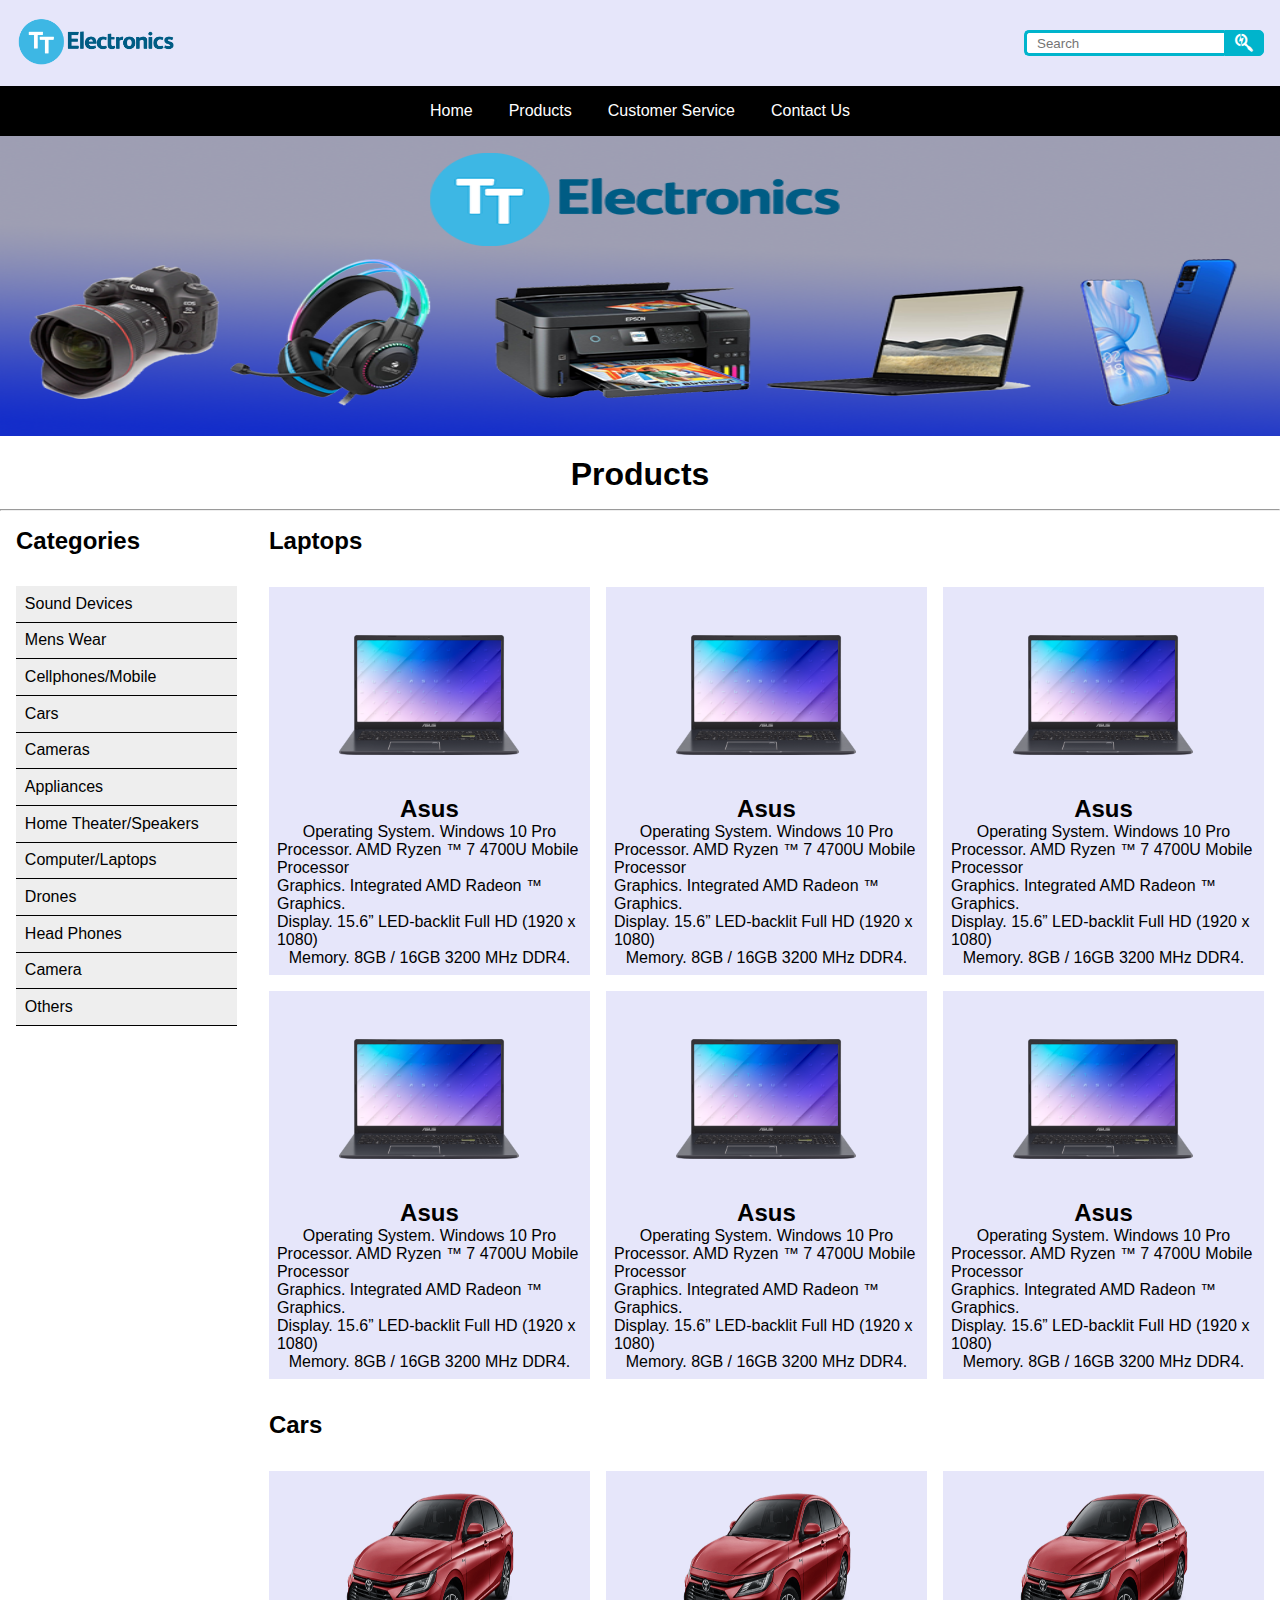
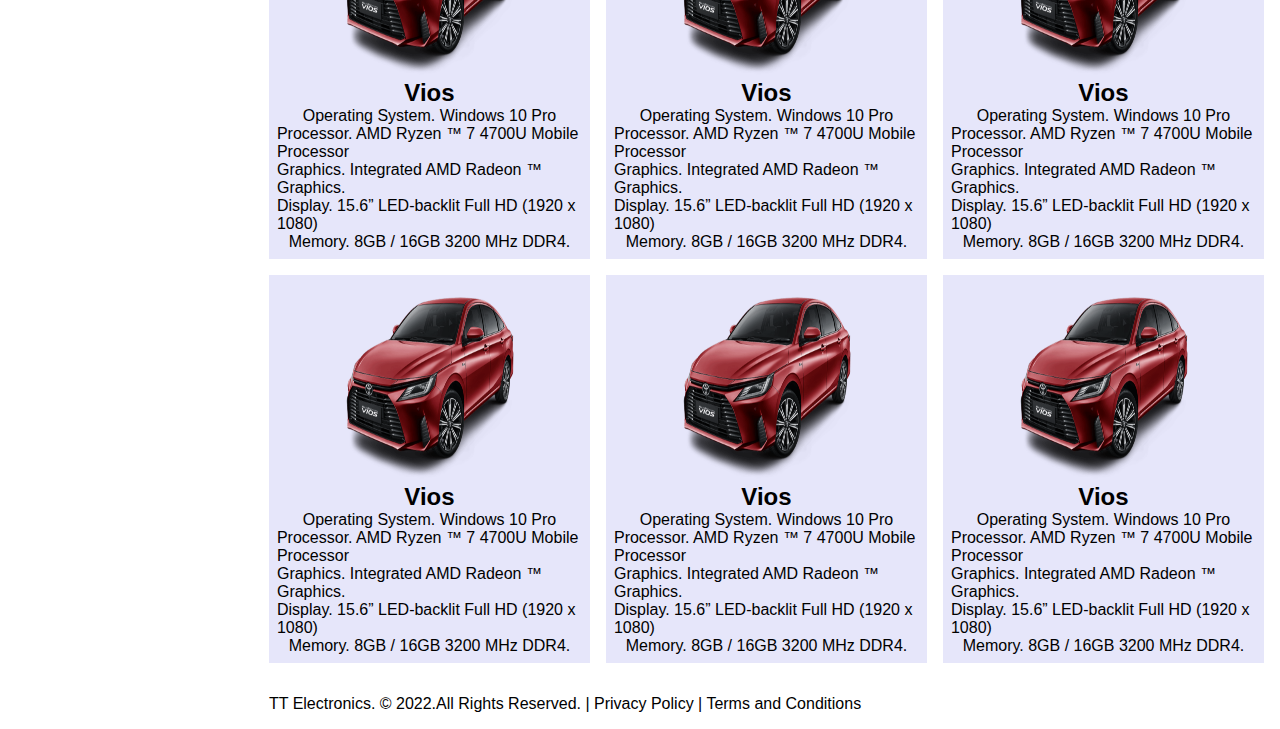
<file: index.html>
<!DOCTYPE html>
<html>
<head>
	<meta charset="utf-8">
	<meta name="viewport" content="width=device-width, initial-scale=1">
	<title>TT Electronics</title>
	<link rel="stylesheet" href="style.css">
	<link rel="stylesheet" href=https://cdnjs.cloudflare.com/ajax/libs/font-awesome/6.3.0/css/all.min.css>
</head>
<body>

	<header>
			<div>
				<img style="background-size: cover;" src="img/logo2.png" height="50px" width="auto">
			</div>

			<div class="header-button">
				<input type="text" class="searchterm" placeholder="Search">
				<button type="submit" class="searchbutton"><i class="fa-brands fa-searchengin"></i></button>
			</div>
	</header>
<! -- END OF HEADER --------------------------------------------@@@@@@@@@@@@@@@@@@@@@@@@@@@@@@@@@@@@@@@@@@@@>
		<nav class="nav-flex">
			<ul>
				<li><a href="#">Home</a></li>
				<li class="dropdown">
					<a href="#">Products</a>
					<div class="submenu">
						<ul>
							<li><a href="#laptop1">Laptop</a></li>
							<li><a href="#">Camera</a></li>
							<li><a href="#car-product">Cars</a></li>
							<li><a href="#">Clothes</a></li>
						</ul>
					</div>
				</li>
				<li><a href="#">Customer Service</a></li>
				<li><a href="contact.html">Contact Us</a></li>
			</ul>
		</nav>
<! -- END OF NAVBAR--------------------------------------------@@@@@@@@@@@@@@@@@@@@@@@@@@@@@@@@@@@@@@@@@@@@@@@>
	<main>
		<div class="banner-wrapper">
			<img class="banner" src="img/bg-4.png">
		</div>

		<section class="section-product">
			<h1 style="text-align: center; padding: 1rem 0px;">Products</h1><hr>
		</section>

		<section class="section-2">
			<div class="sidenav">
				<h2 style="margin-bottom: 31px;">Categories</h2>
				<ul class="subnav-list">
					<li><a href="#">Sound Devices</a></li>
					<li><a href="#">Mens Wear</a></li>
					<li><a href="#">Cellphones/Mobile</a></li>
					<li><a href="#">Cars</a></li>
					<li><a href="#">Cameras</a></li>
					<li><a href="#">Appliances</a></li>
					<li><a href="#">Home Theater/Speakers</a></li>
					<li><a href="#">Computer/Laptops</a></li>
					<li><a href="#">Drones</a></li>
					<li><a href="#">Head Phones</a></li>
					<li><a href="#">Camera</a></li>
					<li><a href="#">Others</a></li>
				</ul>
			</div>
<! -- END OF SIDEBAR--------------------------------------------@@@@@@@@@@@@@@@@@@@@@@@@@@@@@@@@@@@@@@@@@@@@@>
		<div class="wrapper-section">

			<h2 style="padding: 1rem;">Laptops</h2>
			
			<div id="laptop1" class="section-laptop">
				<div class="wrapper-laptop">
					<img src="img/asus.png">
					<h2>Asus</h2>
					<p>Operating System. Windows 10 Pro</p>
					<p>Processor. AMD Ryzen ™ 7 4700U Mobile Processor</p>
					<p>Graphics. Integrated AMD Radeon ™ Graphics.</p>
					<p>Display. 15.6” LED-backlit Full HD (1920 x 1080)</p>
					<p>Memory. 8GB / 16GB 3200 MHz DDR4.</p>
					<p></p>
				</div>
			
				<div class="wrapper-laptop">
					<img src="img/asus.png">
					<h2>Asus</h2>
					<p>Operating System. Windows 10 Pro</p>
					<p>Processor. AMD Ryzen ™ 7 4700U Mobile Processor</p>
					<p>Graphics. Integrated AMD Radeon ™ Graphics.</p>
					<p>Display. 15.6” LED-backlit Full HD (1920 x 1080)</p>
					<p>Memory. 8GB / 16GB 3200 MHz DDR4.</p>
					<p></p>
				</div>

				<div class="wrapper-laptop">
					<img src="img/asus.png">
					<h2>Asus</h2>
					<p>Operating System. Windows 10 Pro</p>
					<p>Processor. AMD Ryzen ™ 7 4700U Mobile Processor</p>
					<p>Graphics. Integrated AMD Radeon ™ Graphics.</p>
					<p>Display. 15.6” LED-backlit Full HD (1920 x 1080)</p>
					<p>Memory. 8GB / 16GB 3200 MHz DDR4.</p>
					<p></p>
				</div>

				<div class="wrapper-laptop">
					<img src="img/asus.png">
					<h2>Asus</h2>
					<p>Operating System. Windows 10 Pro</p>
					<p>Processor. AMD Ryzen ™ 7 4700U Mobile Processor</p>
					<p>Graphics. Integrated AMD Radeon ™ Graphics.</p>
					<p>Display. 15.6” LED-backlit Full HD (1920 x 1080)</p>
					<p>Memory. 8GB / 16GB 3200 MHz DDR4.</p>
					<p></p>
				</div>

				<div class="wrapper-laptop">
					<img src="img/asus.png">
					<h2>Asus</h2>
					<p>Operating System. Windows 10 Pro</p>
					<p>Processor. AMD Ryzen ™ 7 4700U Mobile Processor</p>
					<p>Graphics. Integrated AMD Radeon ™ Graphics.</p>
					<p>Display. 15.6” LED-backlit Full HD (1920 x 1080)</p>
					<p>Memory. 8GB / 16GB 3200 MHz DDR4.</p>
					<p></p>
				</div>

				<div class="wrapper-laptop">
					<img src="img/asus.png">
					<h2>Asus</h2>
					<p>Operating System. Windows 10 Pro</p>
					<p>Processor. AMD Ryzen ™ 7 4700U Mobile Processor</p>
					<p>Graphics. Integrated AMD Radeon ™ Graphics.</p>
					<p>Display. 15.6” LED-backlit Full HD (1920 x 1080)</p>
					<p>Memory. 8GB / 16GB 3200 MHz DDR4.</p>
					<p></p>
				</div>
			</div>
<! -- END OF 1ST SECTION--------------------------------------------@@@@@@@@@@@@@@@@@@@@@@@@@@@@@@@@@@@@@@@@>

			<section class="car">
				<h2 style="padding: 1rem;" class="title-car">Cars</h2>

			<div class="wrapper-car">

				<div class="wrapper-car2">
					<img src="img/Vios.png" height="200px" width ="200px">
					<h2>Vios</h2>
					<p>Operating System. Windows 10 Pro</p>
					<p>Processor. AMD Ryzen ™ 7 4700U Mobile Processor</p>
					<p>Graphics. Integrated AMD Radeon ™ Graphics.</p>
					<p>Display. 15.6” LED-backlit Full HD (1920 x 1080)</p>
					<p>Memory. 8GB / 16GB 3200 MHz DDR4.</p>
					<p></p>
				</div>

				<div class="wrapper-car2">
					<img src="img/Vios.png" height="200px" width ="200px">
					<h2>Vios</h2>
					<p>Operating System. Windows 10 Pro</p>
					<p>Processor. AMD Ryzen ™ 7 4700U Mobile Processor</p>
					<p>Graphics. Integrated AMD Radeon ™ Graphics.</p>
					<p>Display. 15.6” LED-backlit Full HD (1920 x 1080)</p>
					<p>Memory. 8GB / 16GB 3200 MHz DDR4.</p>
					<p></p>
				</div>

				<div class="wrapper-car2">
					<img src="img/Vios.png"  height="200px" width ="200px">
					<h2>Vios</h2>
					<p>Operating System. Windows 10 Pro</p>
					<p>Processor. AMD Ryzen ™ 7 4700U Mobile Processor</p>
					<p>Graphics. Integrated AMD Radeon ™ Graphics.</p>
					<p>Display. 15.6” LED-backlit Full HD (1920 x 1080)</p>
					<p>Memory. 8GB / 16GB 3200 MHz DDR4.</p>
					<p></p>
				</div>

				<div class="wrapper-car2">
					<img src="img/Vios.png" height="200px" width ="200px">
					<h2>Vios</h2>
					<p>Operating System. Windows 10 Pro</p>
					<p>Processor. AMD Ryzen ™ 7 4700U Mobile Processor</p>
					<p>Graphics. Integrated AMD Radeon ™ Graphics.</p>
					<p>Display. 15.6” LED-backlit Full HD (1920 x 1080)</p>
					<p>Memory. 8GB / 16GB 3200 MHz DDR4.</p>
					<p></p>
				</div>

				<div class="wrapper-car2">
					<img src="img/Vios.png" height="200px" width ="200px">
					<h2>Vios</h2>
					<p>Operating System. Windows 10 Pro</p>
					<p>Processor. AMD Ryzen ™ 7 4700U Mobile Processor</p>
					<p>Graphics. Integrated AMD Radeon ™ Graphics.</p>
					<p>Display. 15.6” LED-backlit Full HD (1920 x 1080)</p>
					<p>Memory. 8GB / 16GB 3200 MHz DDR4.</p>
					<p></p>
				</div>

				<div class="wrapper-car2">
					<img src="img/Vios.png" height="200px" width ="200px">
					<h2>Vios</h2>
					<p>Operating System. Windows 10 Pro</p>
					<p>Processor. AMD Ryzen ™ 7 4700U Mobile Processor</p>
					<p>Graphics. Integrated AMD Radeon ™ Graphics.</p>
					<p>Display. 15.6” LED-backlit Full HD (1920 x 1080)</p>
					<p>Memory. 8GB / 16GB 3200 MHz DDR4.</p>
					<p></p>
				</div>

			</div>
			</section>
			<footer>
				<p>TT Electronics. © 2022.All Rights Reserved. | Privacy Policy | Terms and Conditions</p>
			</footer>
		</section>
	</main>
</body>
</html>
</file>
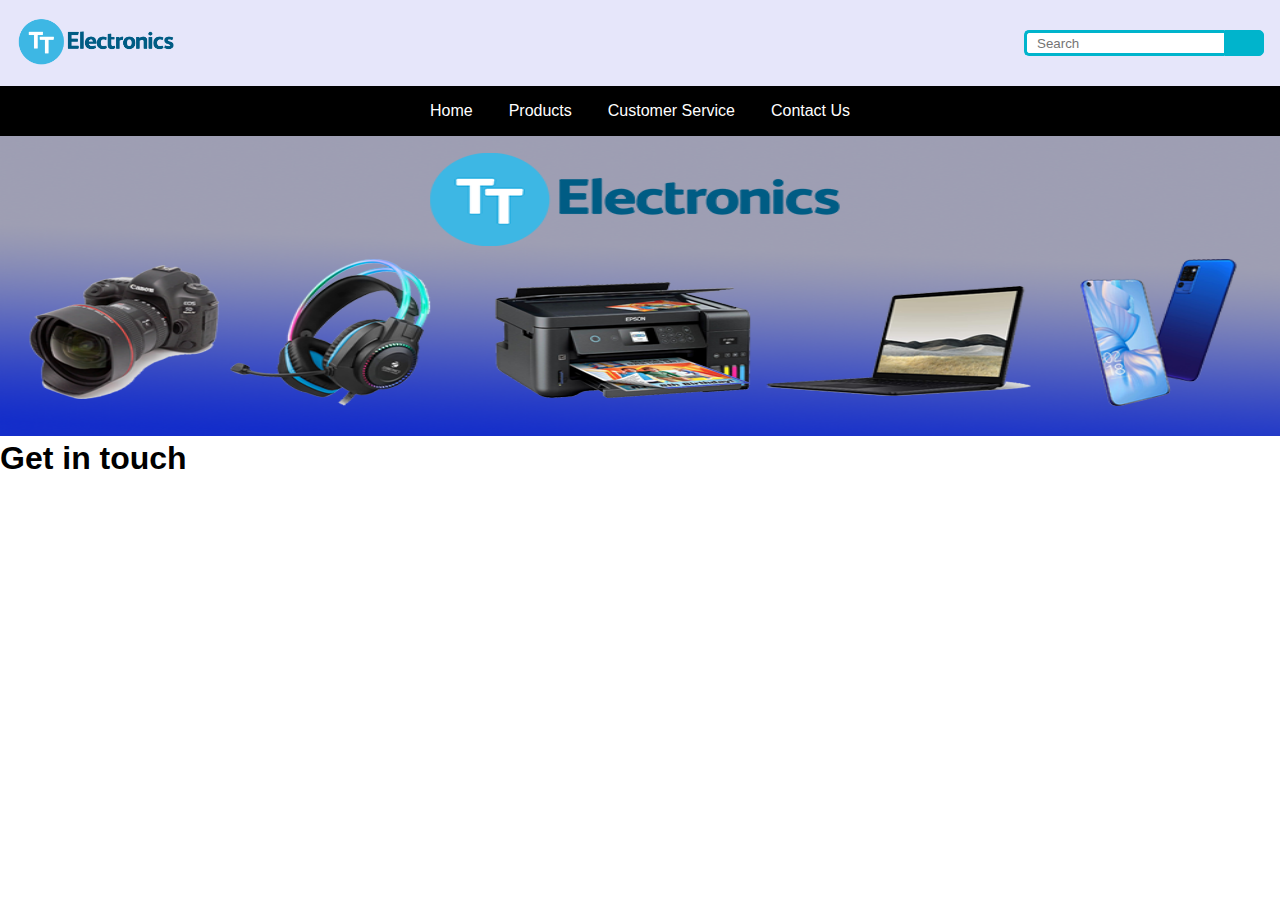
<file: contact.html>
<!DOCTYPE html>
<html>
<head>
	<meta charset="utf-8">
	<meta name="viewport" content="width=device-width, initial-scale=1">
	<title>contacts</title>
	<link rel="stylesheet" href="style.css">
</head>
<body>
	<header>
			<div>
				<img style="background-size: cover;" src="img/logo2.png" height="50px" width="auto">
			</div>

			<div class="header-button">
				<input type="text" class="searchterm" placeholder="Search">
				<button type="submit" class="searchbutton"><i class="fa-brands fa-searchengin"></i></button>
			</div>
	</header>
	<! -- END OF HEADER --------------------------------------------@@@@@@@@@@@@@@@@@@@@@@@@@@@@@@@@@@@@@@@@@@@@>
		<nav class="nav-flex">
			<ul>
				<li><a href="index.html">Home</a></li>
				<li class="dropdown">
					<a href="#">Products</a>
					<div class="submenu">
						<ul>
							<li><a href="#laptop1">Laptop</a></li>
							<li><a href="#">Camera</a></li>
							<li><a href="#car-product">Cars</a></li>
							<li><a href="#">Clothes</a></li>
						</ul>
					</div>
				</li>
				<li><a href="#">Customer Service</a></li>
				<li><a href="contact.html">Contact Us</a></li>
			</ul>
		</nav>
<! -- END OF NAVBAR--------------------------------------------@@@@@@@@@@@@@@@@@@@@@@@@@@@@@@@@@@@@@@@@@@@@@@@>
	<main>
		<div class="banner-wrapper">
			<img class="banner" src="img/bg-4.png">
		</div>

		<div class="">
			<h1>Get in touch</h1>
		</div>
	</main>
</body>
</html>
</file>
<file: style.css>
*{
	padding: 0;
	margin: 0;
	box-sizing: border-box;
	text-decoration: none;
	list-style-type: none;
}
body{
	font-family: Arial;
	scroll-behaviour: smooth;
}
header{
	display: flex;
	align-items: center;
	padding: 1rem;
	justify-content: space-between;
	background-color: lavender;
}
.searchterm{
  border: 3px solid #00B4CC;
  border-right: none;
  padding: 10px;
  height: 20px;
  border-radius: 5px 0 0 5px;
  outline: none;
  color: black;
}
.searchbutton{
  width: 40px;
  height: 26px;
  border: 1px solid #00B4CC;
  background: #00B4CC;
  text-align: center;
  color: #fff;
  border-radius: 0 5px 5px 0;
  cursor: pointer;
  font-size: 20px;
}
.header-button{
	display: flex;
	align-items: center;
}
.nav-flex{
	padding: 1rem;
	display: flex;
	justify-content: space-evenly;
	background-color: black;
	position: sticky;
	top: 0;
}
.nav-flex ul{
	display: flex;
}
nav ul li{
	padding: 0px 10px;
	position: relative;
}
nav ul li a{
	padding: 0.5rem;
	color: white;
}
.submenu{
	display: block;
	position: absolute;
	margin-top: 0.5rem;
	left: 50%;
	transform: translateX(-50%);
	border-radius: 4px 4px 0px 0px;
	padding: 0.5rem;
}

.submenu ul{
	display: block;

}
.submenu ul li{
	padding: 10px 0px;

}
.submenu ul li a{

}
.submenu{
	display: none;
}
ul li a:hover{
	background-color: white;
	transition: 0.6s;
	color: black;
	border-radius: 0.4rem;
}
nav ul li.dropdown > a:hover + .submenu,
nav ul li.dropdown > a:focus + .submenu {
  display: block;
  background-color: black;
}

.banner-wrapper{
	overflow: hidden;
}
.banner{
	height: 200px;
	width: 100%;
}
.section-laptop{
	padding: 1rem;
}
.section-laptop , .wrapper-car{
	display: grid;
	grid-template-columns: repeat(2, minmax(0, 1fr));
	gap: 1rem;
}
.wrapper-laptop img{
	height: 200px;
	justify-items: center;
}
.wrapper-laptop{
	background-color: lavender;
	width: 100%;
	padding: 0.5rem;
	display: grid;
	place-items: center;
}
.section-2{
	display: flex;
}
.sidenav{
	width: 300px;
	color: black;
	background-color: white;
	padding: 1rem;
	display: none;
}
.sidenav-list{
	display: block;
}
.sidenav ul li{
	background-color: #eee;
	padding: 4% 4%;
	border-bottom: 1px solid black;
}
.sidenav ul li:hover{
	background-color: white;
}
.sidenav ul li a{
	color: black;
}
.wrapper-section{
	overflow: hidden;
	flex-grow: 1;
}
.wrapper-car{
	display: grid;
	grid-template-columns: repeat(2, minmax(0, 1fr));
	padding: 1rem;
}
.wrapper-car2{
	background-color: lavender;
	width: 100%;
	padding: 0.5rem;
	display: grid;
	place-items: center;
}
.wrapper-car2 img{
	justify-items: center;
}
footer{
	padding: 1rem;
}

@media (min-width: 640px){
	.sidenav{
		display: block;
	}
}

@media (min-width: 1080px){
	.section-laptop {
		grid-template-columns: repeat(3, minmax(0, 1fr));
	}
	.banner{
		height: 300px;
		width: 100%;
	}
	.wrapper-car{
		grid-template-columns: repeat(3, minmax(0, 1fr));
	}
}
</file>
